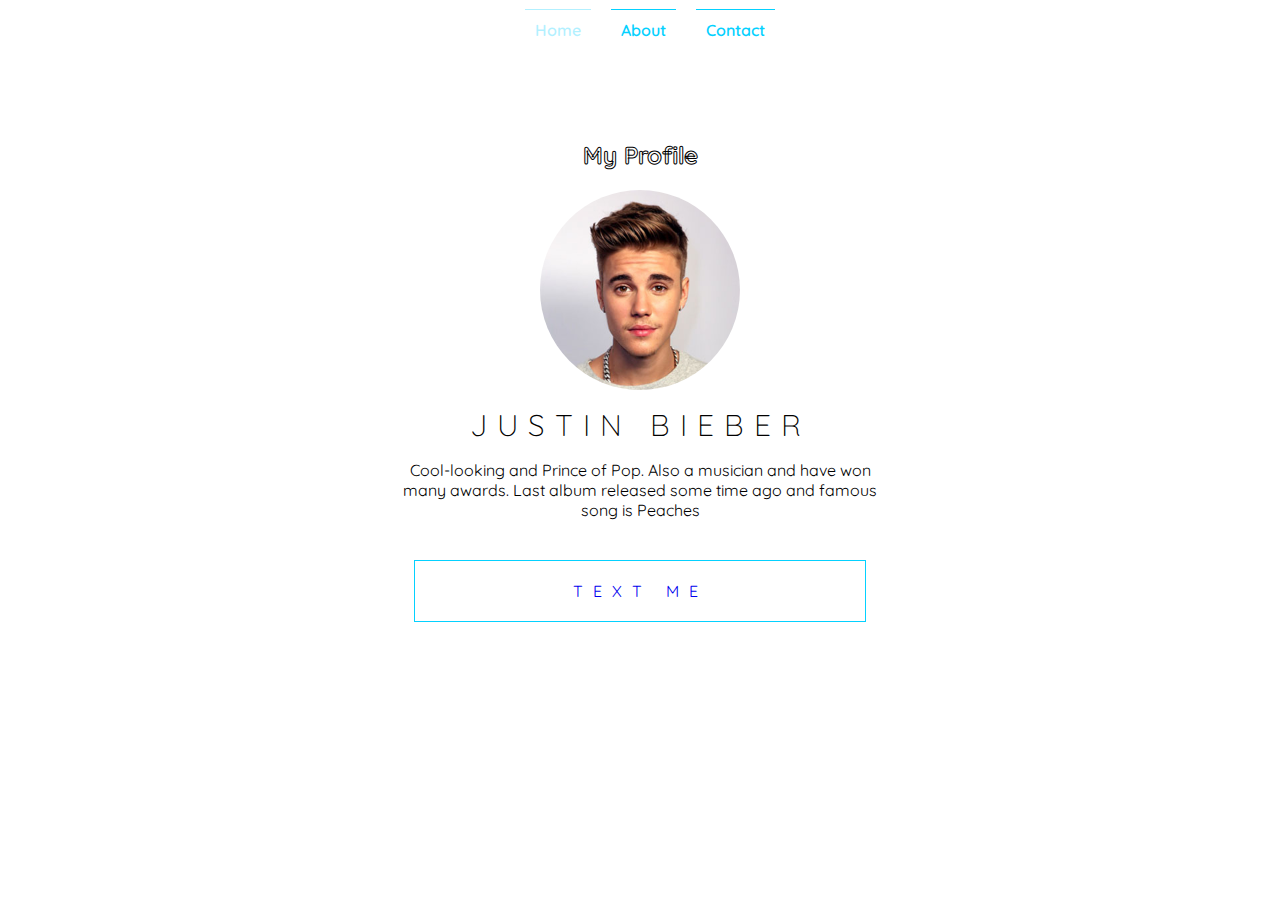
<file: index.html>
<!DOCTYPE html>
<html lang="en">
<head>
    <meta charset="UTF-8">
    <meta http-equiv="X-UA-Compatible" content="IE=edge">
    <meta name="viewport" content="width=device-width, initial-scale=1.0">
    <link rel="icon" href="./logo.svg">
    <link rel="stylesheet" href="https://pro.fontawesome.com/releases/v5.10.0/css/all.css" integrity="sha384-AYmEC3Yw5cVb3ZcuHtOA93w35dYTsvhLPVnYs9eStHfGJvOvKxVfELGroGkvsg+p" crossorigin="anonymous"/>
    <link rel="stylesheet" href="./style.css">
    <title>Home</title>
</head>
<body>
    <nav class="navbar">
        <ul class="nav">
            <li><a class="active">Home</a></li>
            <li><a href="./about.html">About</a></li>
            <li><a href="./contact.html">Contact</a></li>
        </ul>
    </nav>
    <section class="main">
        <div class="profile">
            <h2>My Profile</h2>
            <div class="pic">
                <img src="./justin.jpg">
            </div>
            <div class="para">
                <p><small>Justin Bieber</small></p>
                <p>Cool-looking and Prince of Pop. Also a musician and have won many awards. Last album released some time ago and famous song is Peaches</p>
                <a href="mailto:dnygyabaah@gmail.com" class="btn">Text Me</a>
            </div>
            <div class="socials">
                 <a href="https://telegram.org/" target="_blank"><i class="fab fa-telegram-plane"></i></a>
                 <a href="https://facebook.com/" target="_blank"><i class="fab fa-facebook"></i></a>
                 <a href="https://instagram.com/" target="_blank"><i class="fab fa-instagram"></i></a>
                 <a href="https://twitter.com" target="_blank"><i class="fab fa-twitter"></i></a>
                 <a href="https://youtube.com" target="_blank"><i class="fab fa-youtube"></i></a>
            </div>
        </div>
    </section>
</body>
</html>
</file>
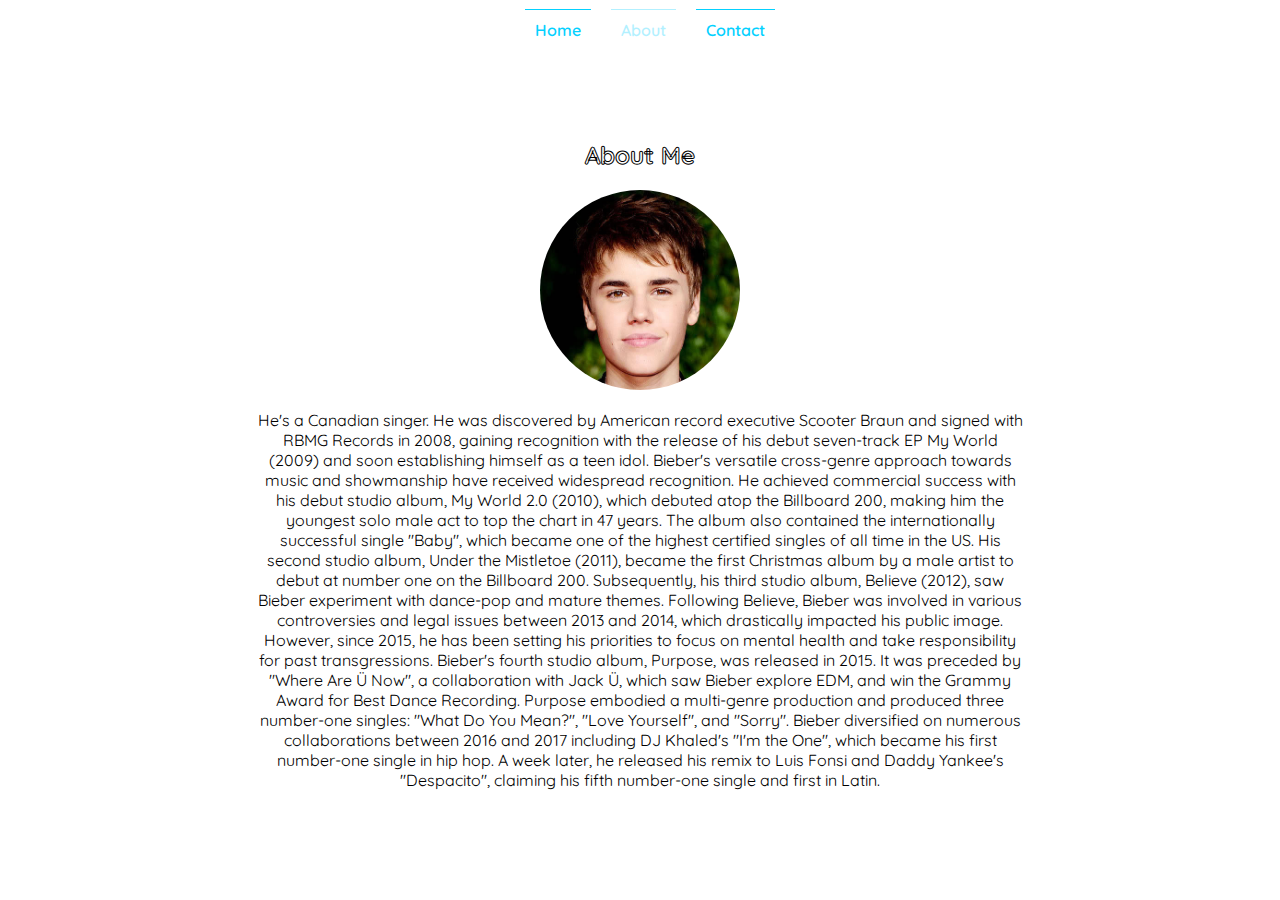
<file: about.html>
<!DOCTYPE html>
<html lang="en">
<head>
    <meta charset="UTF-8">
    <meta http-equiv="X-UA-Compatible" content="IE=edge">
    <meta name="viewport" content="width=device-width, initial-scale=1.0">
    <link rel="stylesheet" href="./style.css">
    <link rel="icon" href="./logo.svg">
    <link rel="stylesheet" href="https://pro.fontawesome.com/releases/v5.10.0/css/all.css" integrity="sha384-AYmEC3Yw5cVb3ZcuHtOA93w35dYTsvhLPVnYs9eStHfGJvOvKxVfELGroGkvsg+p" crossorigin="anonymous"/>
    <title>About</title>
</head>
<body>
    <nav class="navbar">
        <ul class="nav">
            <li><a href="./index.html">Home</a></li>
            <li><a class="active">About</a></li>
            <li><a href="./contact.html">Contact</a></li>
        </ul>
    </nav>
    <section class="main">
        <div class="profile">
            <h2>About Me</h2>
            <div class="pic">
                <img src="./justin2.jpg">
            </div>
            <p class="p">
                He's a Canadian singer. He was discovered by American record executive Scooter Braun and signed with RBMG Records in 2008, gaining recognition with the release of his debut seven-track EP My World (2009) and soon establishing himself as a teen idol. Bieber's versatile cross-genre approach towards music and showmanship have received widespread recognition. He achieved commercial success with his debut studio album, My World 2.0 (2010), which debuted atop the Billboard 200, making him the youngest solo male act to top the chart in 47 years. The album also contained the internationally successful single "Baby", which became one of the highest certified singles of all time in the US. His second studio album, Under the Mistletoe (2011), became the first Christmas album by a male artist to debut at number one on the Billboard 200. Subsequently, his third studio album, Believe (2012), saw Bieber experiment with dance-pop and mature themes. Following Believe, Bieber was involved in various controversies and legal issues between 2013 and 2014, which drastically impacted his public image. However, since 2015, he has been setting his priorities to focus on mental health and take responsibility for past transgressions. Bieber's fourth studio album, Purpose, was released in 2015. It was preceded by "Where Are Ü Now", a collaboration with Jack Ü, which saw Bieber explore EDM, and win the Grammy Award for Best Dance Recording. Purpose embodied a multi-genre production and produced three number-one singles: "What Do You Mean?", "Love Yourself", and "Sorry". Bieber diversified on numerous collaborations between 2016 and 2017 including DJ Khaled's "I'm the One", which became his first number-one single in hip hop. A week later, he released his remix to Luis Fonsi and Daddy Yankee's "Despacito", claiming his fifth number-one single and first in Latin.
            </p>
            <div class="socials">
                <a href="https://telegram.org/" target="_blank"><i class="fab fa-telegram-plane"></i></a>
                <a href="https://facebook.com/" target="_blank"><i class="fab fa-facebook"></i></a>
                <a href="https://instagram.com/" target="_blank"><i class="fab fa-instagram"></i></a>
                <a href="https://twitter.com" target="_blank"><i class="fab fa-twitter"></i></a>
                <a href="https://youtube.com" target="_blank"><i class="fab fa-youtube"></i></a>
           </div>
        </div>
    </section>
</body>
</html>
</file>
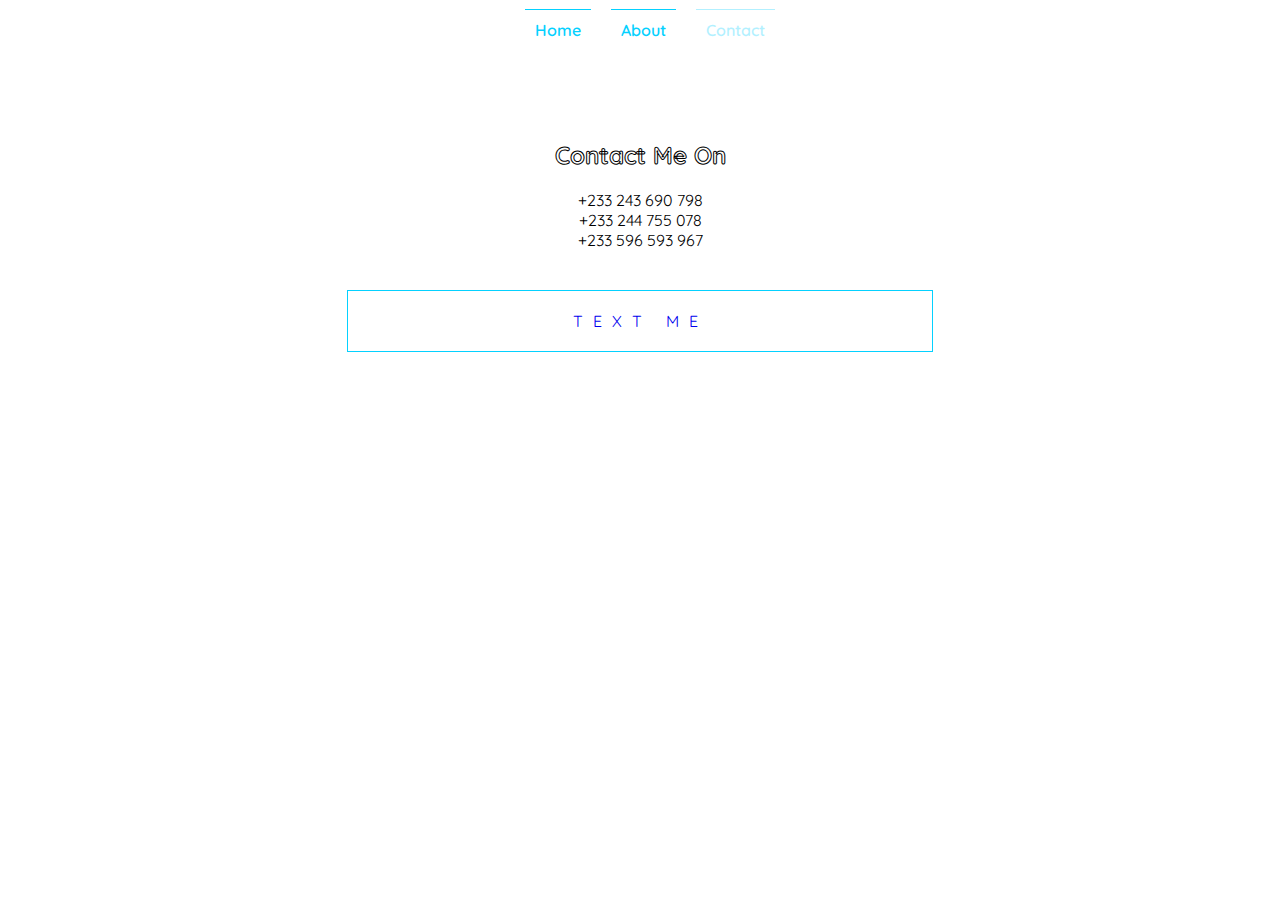
<file: contact.html>
<!DOCTYPE html>
<html lang="en">
<head>
    <meta charset="UTF-8">
    <meta http-equiv="X-UA-Compatible" content="IE=edge">
    <meta name="viewport" content="width=device-width, initial-scale=1.0">
    <link rel="icon" href="./logo.svg">
    <link rel="stylesheet" href="https://pro.fontawesome.com/releases/v5.10.0/css/all.css" integrity="sha384-AYmEC3Yw5cVb3ZcuHtOA93w35dYTsvhLPVnYs9eStHfGJvOvKxVfELGroGkvsg+p" crossorigin="anonymous"/>
    <link rel="stylesheet" href="./style.css">
    <title>Contact</title>
</head>
<body>
    <nav class="navbar">
        <ul class="nav">
            <li><a href="./index.html">Home</a></li>
            <li><a href="./about.html">About</a></li>
            <li><a class="active">Contact</a></li>
        </ul>
    </nav>
    <section class="main">
        <div class="profile">
            <h2>Contact Me On</h2>
            <p class="p">
                +233 243 690 798<br>
                +233 244 755 078<br>
                +233 596 593 967
                <a href="mailto:dnygyabaah@gmail.com" class="btn">Text Me</a>
            </p>
            <div class="socials">
                <a href="https://telegram.org/" target="_blank"><i class="fab fa-telegram-plane"></i></a>
                <a href="https://facebook.com/" target="_blank"><i class="fab fa-facebook"></i></a>
                <a href="https://instagram.com/" target="_blank"><i class="fab fa-instagram"></i></a>
                <a href="https://twitter.com" target="_blank"><i class="fab fa-twitter"></i></a>
                <a href="https://youtube.com" target="_blank"><i class="fab fa-youtube"></i></a>
           </div>
        </div>
    </section>
</body>
</html>
</file>
<file: style.css>
@import url('https://fonts.googleapis.com/css2?family=Quicksand:wght@300&display=swap');
body{
    padding: 0;
    margin: 0;
    font-family: 'Quicksand', sans-serif;
}
.navbar {
    width: 100%;
}
.nav {
    width: 50%;
    list-style: none;
    display: flex;
    justify-content: center;
    margin: 0 auto;
    margin-top: 20px;
}
.nav li {
    margin-right: 20px;
    font-weight: 600;
}
.nav li a {
    text-decoration: none;
    color: #04D1FF;
    padding: 10px;
    border-top: 1px solid #04D1FF;
    cursor: pointer;
}
div{
    margin: 0 auto;
    font-family: 'Quicksand', sans-serif;
    width: 60%;
    margin-top: 100px;
}
.profile h2{
    text-align: center;
    -webkit-text-stroke: 1px black;
    color: white;
}
.pic {
    width: 200px;
    height: 200px;
    overflow: hidden !important;
    margin: 0 auto;
    border-radius: 100%
}
.pic img {
    width: 100%;
}
.para {
    text-align: center;
    width: 65%;
    margin-top: 45px;
    margin: 0 auto;
}
.para small {
    font-size: 30px;
    font-weight: 300;
    text-transform: uppercase;
    letter-spacing: 10px;
}
.btn{
    display: block;
    border: none;
    letter-spacing: 10px;
    text-transform: uppercase;
    border: 1px solid #04D1FF;
    text-decoration: none;
    margin: 40px auto;
    padding: 20px 100px;
    width: 50%;
}
.btn:hover {
    background: #04D1FF;
    color: #eee;
}
.socials{
    width:30%;
    margin: 20px auto;
    justify-content: center;
    display: flex;
}
.socials a{
    flex: 1; 
    display: block;
    text-decoration: none;
    margin: 0 20px;
    color: #eee;
    -webkit-text-stroke: 1px black;
    font-size: 20px;
    transition: ease .2s transform;
    backface-visibility: hidden;
}
.socials a:hover{
    transform: scale(1.2) rotate(360deg) !important;
    color: #04D1FF;
}
.p{
    text-align: center;
    margin: 20px 0px;
}
.active {
    opacity: 0.3;
}
</file>
